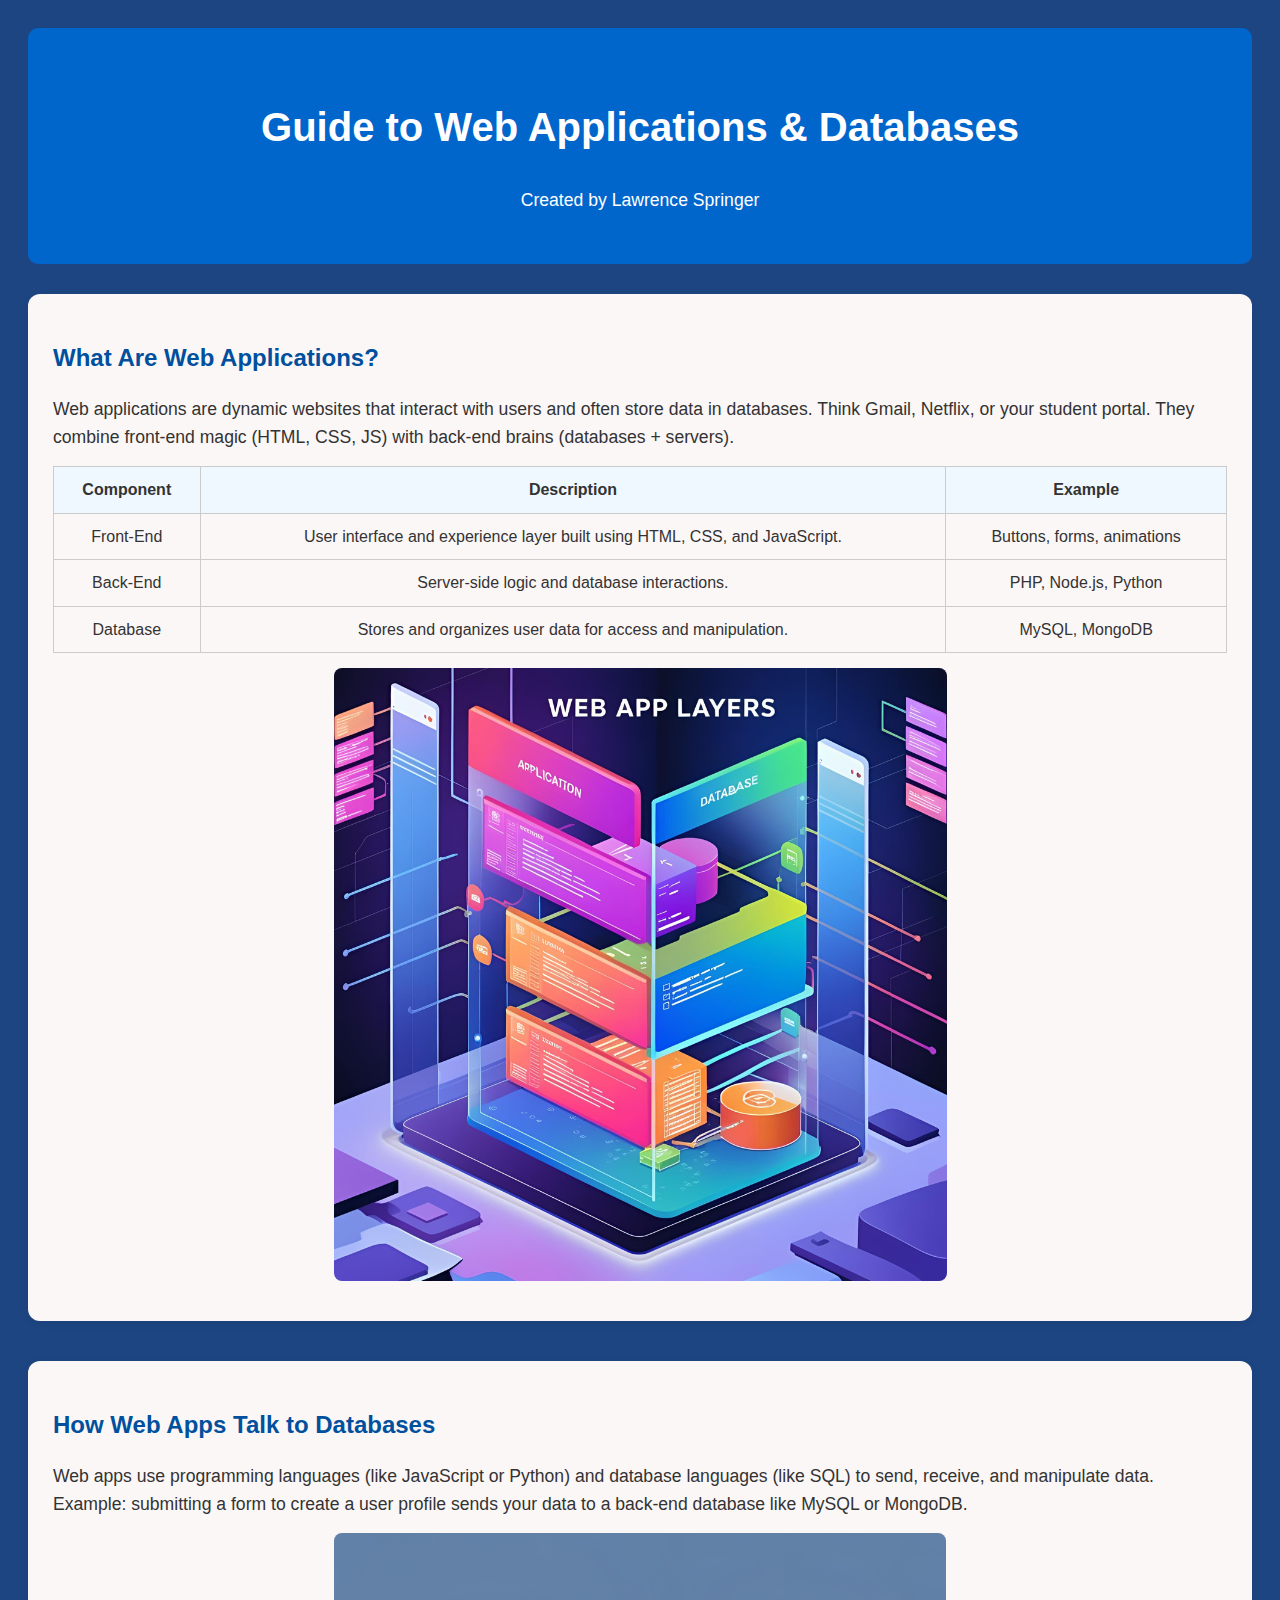
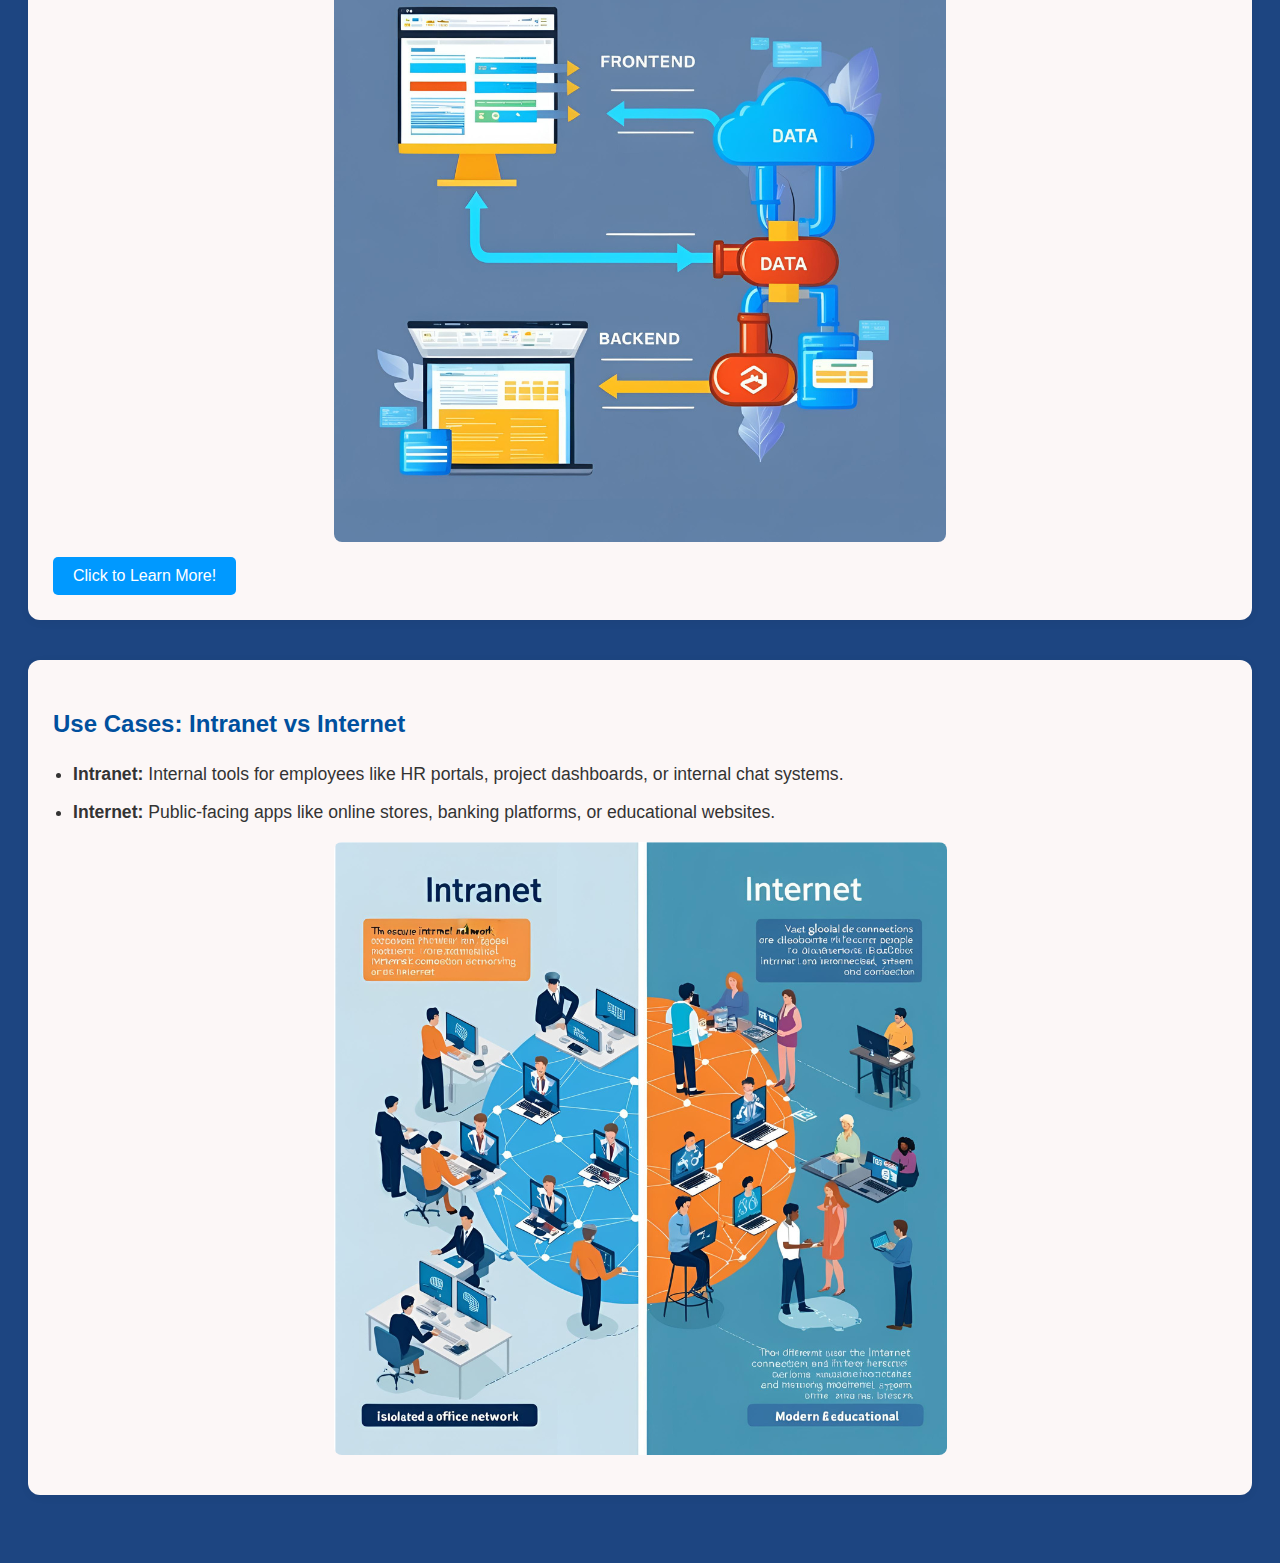
<file: Index.html>
<!--
    Documentation notes:

    Welcome! This file includes helpful titles and notes before each section of code. 
    They're here to make things easier to read, understand, and work with—whether you're learning, 
    debugging, or just exploring how everything fits together.

    Each comment briefly explains what the next part of the code does. 
    Think of them as guideposts to help you follow the structure and flow of the page.

    This kind of documentation makes it simpler to understand how the page works, 
    how the content is organized, and how users will interact with it. 
    It's a great way to make teamwork smoother and future updates less confusing.

    Happy coding!
-->

<!-- HTML Document Declaration and Root Setup -->
<!DOCTYPE html>
<html lang="en">

<!-- Head Section: Includes metadata, title, and CSS styling -->
<head>
    <meta charset="UTF-8">
    <meta name="viewport" content="width=device-width, initial-scale=1.0">
    <title>Guide to Web Apps & Databases</title>
    
    <!-- Internal CSS: Defines the page layout, typography, and colors -->
    <style>
        /* Resetting box model for all elements */
        {
            margin: 0;
            padding: 0;
            box-sizing: border-box;
        }

        /* Base body styling */
        body {
            font-family: 'Segoe UI', Tahoma, Geneva, Verdana, sans-serif;
            background-color: #1d4581;
            color: #333;
            line-height: 1.6;
            padding: 20px;
        }

        /* Header styling */
        header {
            text-align: center;
            background-color: #0066cc;
            color: white;
            padding: 40px 20px;
            border-radius: 10px;
            margin-bottom: 30px;
        }

        h1 {
            font-size: 2.5rem;
        }

        /* Section block layout */
        section {
            margin-bottom: 40px;
            background-color: #fcf7f7;
            padding: 25px;
            border-radius: 12px;
            box-shadow: 0 2px 10px rgba(0,0,0,0.05);
        }

        /* Heading styles for section titles */
        h2 {
            color: #00509e;
            margin-bottom: 10px;
        }

        /* Paragraph and list text styling */
        p, li {
            font-size: 1.1rem;
            margin-bottom: 10px;
        }

        ul {
            list-style-type: disc;
            padding-left: 20px;
        }

        /* Image styling */
        img {
            max-width: 100%;
            border-radius: 8px;
            margin: 15px auto;
            display: block;
        }

        /* Button appearance and hover state */
        button {
            background-color: #0099ff;
            color: white;
            border: none;
            padding: 10px 20px;
            font-size: 1rem;
            border-radius: 5px;
            cursor: pointer;
        }

        button:hover {
            background-color: #007acc;
        }

        /* Hidden info box styling */
        #more-info {
            background-color: #e6f0ff;
            padding: 10px;
            border-radius: 5px;
            margin-top: 10px;
        }

        /* Footer style for bottom info */
        footer {
            text-align: center;
            font-size: 0.9rem;
            margin-top: 50px;
            color: #666;
        }

        /* Table formatting */
        table {
            width: 100%;
            border-collapse: collapse;
            margin-top: 15px;
        }

        th, td {
            border: 1px solid #ccc;
            padding: 10px;
            text-align: center;
        }

        th {
            background-color: #f0f8ff;
        }
    </style>
</head>

<!-- Body Section: Contains the visible page content -->
<body>

    <!-- Page Header: Title and author name -->
    <header>
        <h1>Guide to Web Applications & Databases</h1>
        <p>Created by Lawrence Springer</p>
    </header>

    <!-- Section: Introduction to Web Applications -->
    <section id="intro">
        <h2>What Are Web Applications?</h2>
        <p>Web applications are dynamic websites that interact with users and often store data in databases. Think Gmail, Netflix, or your student portal. They combine front-end magic (HTML, CSS, JS) with back-end brains (databases + servers).</p>
        
        <!-- Component Table: Describes front-end, back-end, and database -->
        <table>
            <thead>
                <tr>
                    <th>Component</th>
                    <th>Description</th>
                    <th>Example</th>
                </tr>
            </thead>
            <tbody>
                <tr>
                    <td>Front-End</td>
                    <td>User interface and experience layer built using HTML, CSS, and JavaScript.</td>
                    <td>Buttons, forms, animations</td>
                </tr>
                <tr>
                    <td>Back-End</td>
                    <td>Server-side logic and database interactions.</td>
                    <td>PHP, Node.js, Python</td>
                </tr>
                <tr>
                    <td>Database</td>
                    <td>Stores and organizes user data for access and manipulation.</td>
                    <td>MySQL, MongoDB</td>
                </tr>
            </tbody>
        </table>

        <!-- Supporting Image: Illustration of web app architecture -->
        <img src="ai-image1.png" alt="Illustration of web app layers" />
    </section>

    <!-- Section: Explanation of Database Communication -->
    <section id="databases">
        <h2>How Web Apps Talk to Databases</h2>
        <p>Web apps use programming languages (like JavaScript or Python) and database languages (like SQL) to send, receive, and manipulate data. Example: submitting a form to create a user profile sends your data to a back-end database like MySQL or MongoDB.</p>
        
        <!-- Supporting Image: Shows data flow between front and back end -->
        <img src="ai-image2.png" alt="Data flow from frontend to backend" />

        <!-- Toggle Button: Reveals more info about hosting and SQL -->
        <button onclick="revealMore()">Click to Learn More!</button>
        
        <!-- Expandable Content Block -->
        <div id="more-info" style="display:none;">
            <p>Cloud services like AWS and Google Cloud host these databases. This enables apps to scale and stay secure. SQL (Structured Query Language) helps developers fetch, update, and delete data efficiently.</p>
        </div>
    </section>

    <!-- Section: Use Case Comparison Between Intranet and Internet Apps -->
    <section id="use-cases">
        <h2>Use Cases: Intranet vs Internet</h2>
        <ul>
            <li><strong>Intranet:</strong> Internal tools for employees like HR portals, project dashboards, or internal chat systems.</li>
            <li><strong>Internet:</strong> Public-facing apps like online stores, banking platforms, or educational websites.</li>
        </ul>

        <!-- Supporting Image: Intranet vs Internet usage scenarios -->
        <img src="ai-image3.png" alt="Intranet vs Internet examples" />
    </section>

    <!-- JavaScript Section: Handles 'Click to Learn More' interactivity -->
    <script>
        function revealMore() {
            const info = document.getElementById("more-info");
            info.style.display = info.style.display === "none" ? "block" : "none";
        }
    </script>

</body>
</html>
</file>
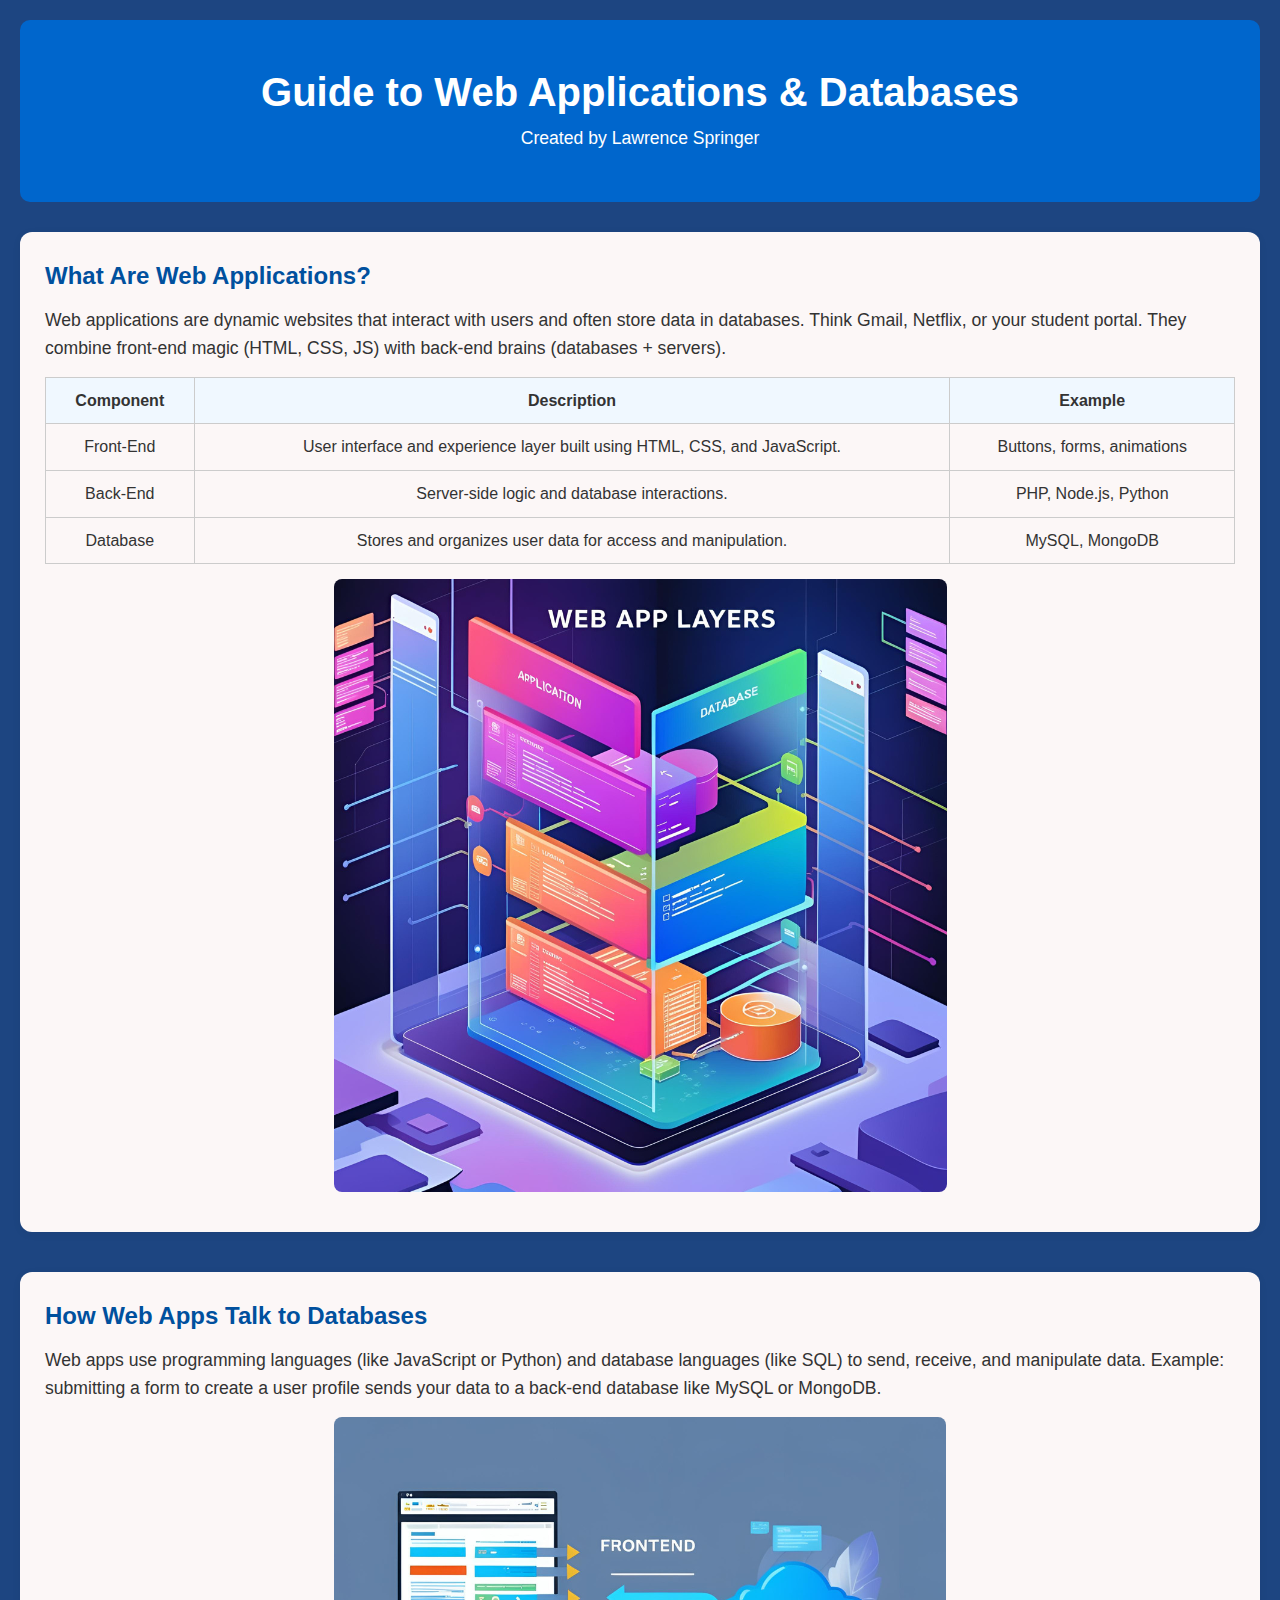
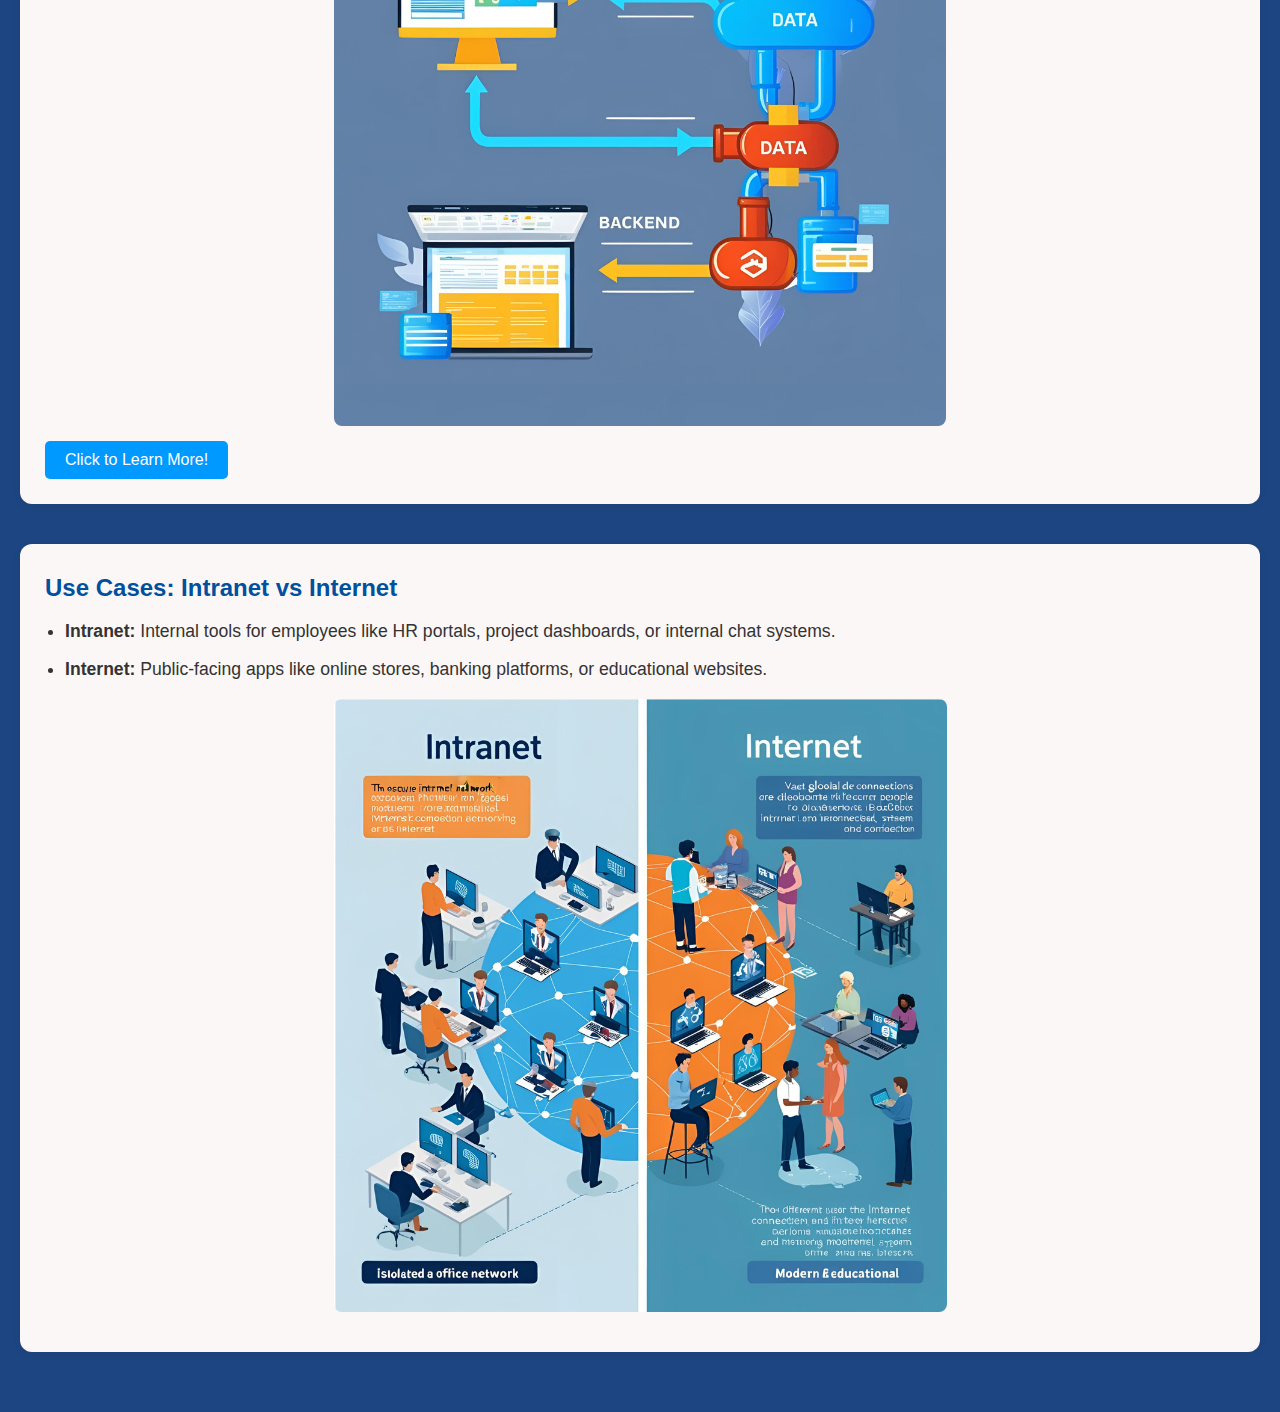
<file: Assignment 1-1.html>
<!DOCTYPE html>
<html lang="en">
<head>
    <meta charset="UTF-8">
    <meta name="viewport" content="width=device-width, initial-scale=1.0">
    <title>Guide to Web Apps & Databases</title>
    <style>
        /* Basic Reset */
        * {
            margin: 0;
            padding: 0;
            box-sizing: border-box;
        }

        body {
            font-family: 'Segoe UI', Tahoma, Geneva, Verdana, sans-serif;
            background-color: #1d4581;
            color: #333;
            line-height: 1.6;
            padding: 20px;
        }

        header {
            text-align: center;
            background-color: #0066cc;
            color: white;
            padding: 40px 20px;
            border-radius: 10px;
            margin-bottom: 30px;
        }

        h1 {
            font-size: 2.5rem;
        }

        section {
            margin-bottom: 40px;
            background-color: #fcf7f7;
            padding: 25px;
            border-radius: 12px;
            box-shadow: 0 2px 10px rgba(0,0,0,0.05);
        }

        h2 {
            color: #00509e;
            margin-bottom: 10px;
        }

        p, li {
            font-size: 1.1rem;
            margin-bottom: 10px;
        }

        ul {
            list-style-type: disc;
            padding-left: 20px;
        }

        img {
            max-width: 100%;
            border-radius: 8px;
            margin: 15px auto;
            display: block;
        }

        button {
            background-color: #0099ff;
            color: white;
            border: none;
            padding: 10px 20px;
            font-size: 1rem;
            border-radius: 5px;
            cursor: pointer;
        }

        button:hover {
            background-color: #007acc;
        }

        #more-info {
            background-color: #e6f0ff;
            padding: 10px;
            border-radius: 5px;
            margin-top: 10px;
        }

        footer {
            text-align: center;
            font-size: 0.9rem;
            margin-top: 50px;
            color: #666;
        }

        table {
            width: 100%;
            border-collapse: collapse;
            margin-top: 15px;
        }

        th, td {
            border: 1px solid #ccc;
            padding: 10px;
            text-align: center;
        }

        th {
            background-color: #f0f8ff;
        }
    </style>
</head>
<body>
    <header>
        <h1>Guide to Web Applications & Databases</h1>
        <p>Created by Lawrence Springer</p>
    </header>

    <section id="intro">
        <h2>What Are Web Applications?</h2>
        <p>Web applications are dynamic websites that interact with users and often store data in databases. Think Gmail, Netflix, or your student portal. They combine front-end magic (HTML, CSS, JS) with back-end brains (databases + servers).</p>
        <table>
            <thead>
                <tr>
                    <th>Component</th>
                    <th>Description</th>
                    <th>Example</th>
                </tr>
            </thead>
            <tbody>
                <tr>
                    <td>Front-End</td>
                    <td>User interface and experience layer built using HTML, CSS, and JavaScript.</td>
                    <td>Buttons, forms, animations</td>
                </tr>
                <tr>
                    <td>Back-End</td>
                    <td>Server-side logic and database interactions.</td>
                    <td>PHP, Node.js, Python</td>
                </tr>
                <tr>
                    <td>Database</td>
                    <td>Stores and organizes user data for access and manipulation.</td>
                    <td>MySQL, MongoDB</td>
                </tr>
            </tbody>
        </table>
        <img src="ai-image1.png" alt="Illustration of web app layers" />
    </section>

    <section id="databases">
        <h2>How Web Apps Talk to Databases</h2>
        <p>Web apps use programming languages (like JavaScript or Python) and database languages (like SQL) to send, receive, and manipulate data. Example: submitting a form to create a user profile sends your data to a back-end database like MySQL or MongoDB.</p>
        <img src="ai-image2.png" alt="Data flow from frontend to backend" />
        <button onclick="revealMore()">Click to Learn More!</button>
        <div id="more-info" style="display:none;">
            <p>Cloud services like AWS and Google Cloud host these databases. This enables apps to scale and stay secure. SQL (Structured Query Language) helps developers fetch, update, and delete data efficiently.</p>
        </div>
    </section>

    <section id="use-cases">
        <h2>Use Cases: Intranet vs Internet</h2>
        <ul>
            <li><strong>Intranet:</strong> Internal tools for employees like HR portals, project dashboards, or internal chat systems.</li>
            <li><strong>Internet:</strong> Public-facing apps like online stores, banking platforms, or educational websites.</li>
        </ul>
        <img src="ai-image3.png" alt="Intranet vs Internet examples" />
    </section>
 
    <script>
            function revealMore() {
            const info = document.getElementById("more-info");
            info.style.display = info.style.display === "none" ? "block" : "none";
        }
    </script>
</body>
</html>
</file>
